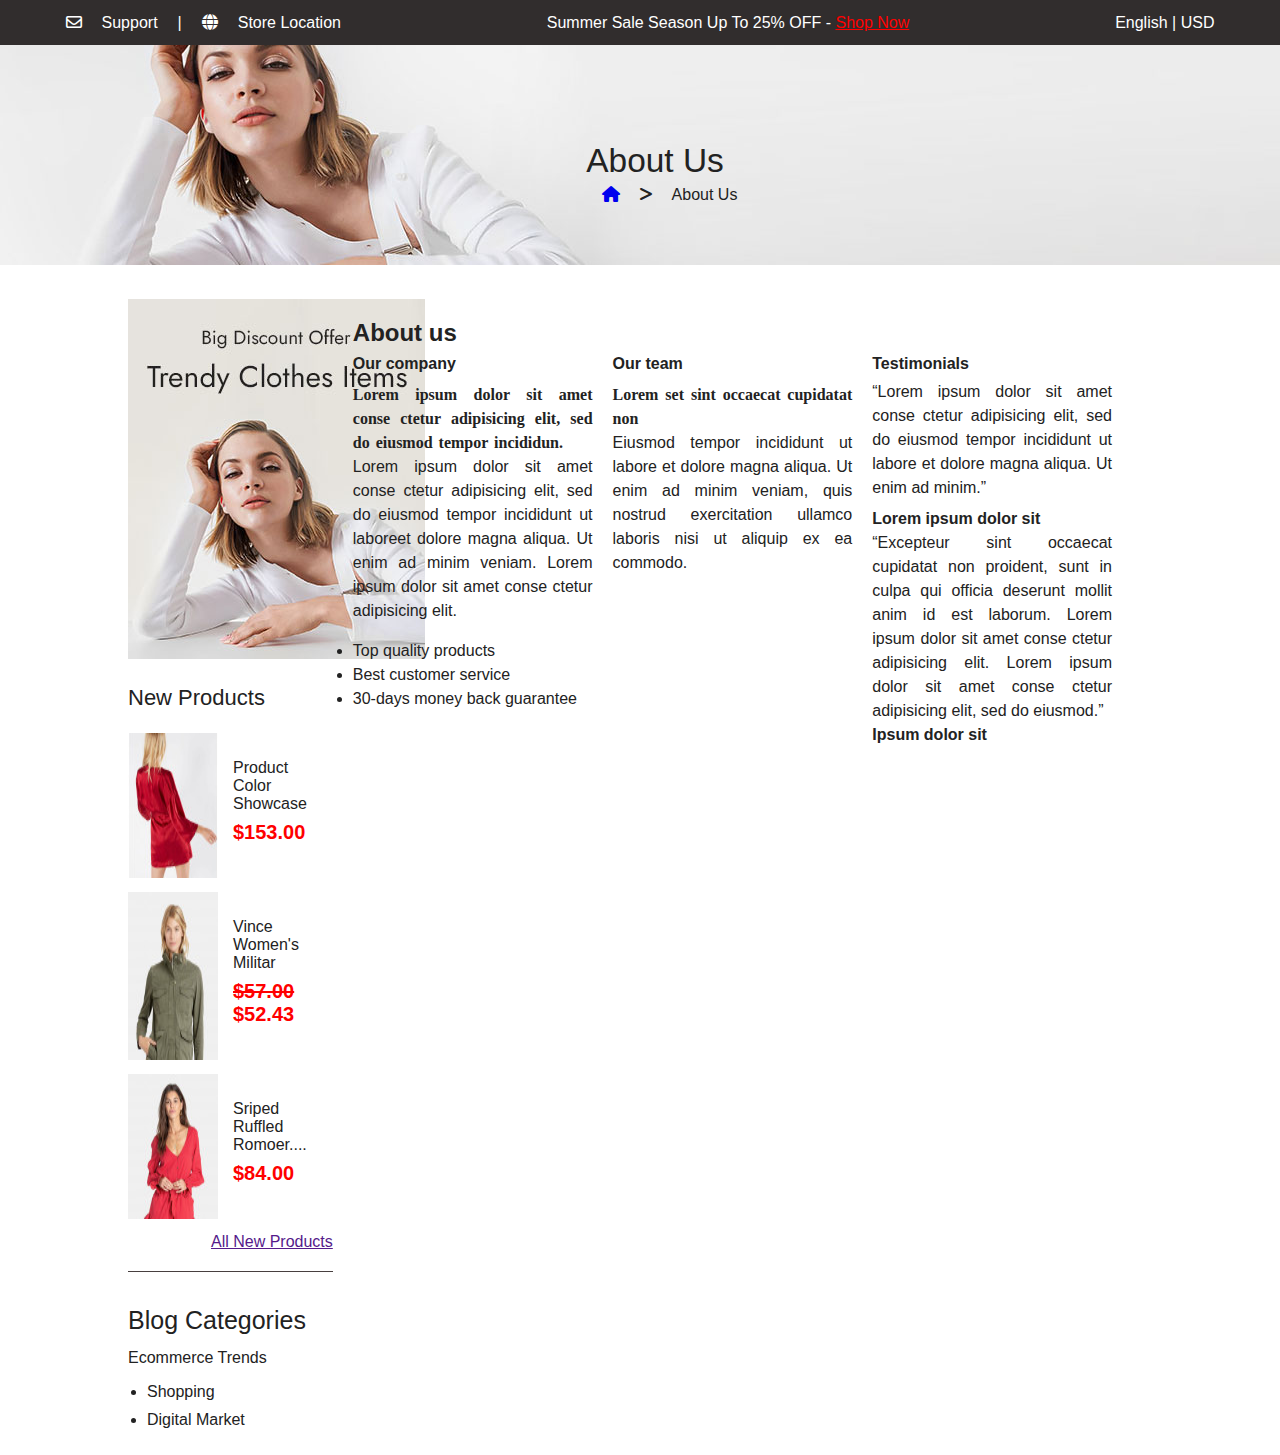
<file: about-us.html>
<!DOCTYPE html>
<html lang="en">

<head>
    <meta charset="UTF-8">
    <meta name="viewport" content="width=device-width, initial-scale=1.0">
    <title>About Us</title>
    <link rel="stylesheet" href="https://cdnjs.cloudflare.com/ajax/libs/font-awesome/6.6.0/css/all.min.css">
    <link rel="stylesheet" href="css/about-us.css">

</head>

<body>
    <div class="d-flex top-header">
        <div class="d-flex support ">
            <i class="fa-regular fa-envelope"></i><span>Support</span>
            <span>|</span>
            <i class="fa-solid fa-globe"></i><span>Store Location</span>
        </div>
        <div class="summer">
            <span>Summer Sale Season Up To 25% OFF -</span>
            <a class="color-red" href="#"> Shop Now</a>
        </div>
        <div class="dollar">
            <span>English</span>
            <span>|</span>
            <span>USD</span>
        </div>
    </div>
    <div class="main-bannerb">
        <div>
            <img src="image/about-us/breadcrumb_img.jpg">
        </div>

        <div class="about">
            About Us
        </div>
        <div class="d-flex home support">
            <a href="index.html"><i class="fa-solid fa-house"></i></a>

            <i class="fa-solid fa-greater-than"></i>
            <span>About Us</span>
        </div>
    </div>
    <div class="main-section">
        <div class="left-side">
            <div class="left-sec">
                <img src="image/about-us/left-banner-1.jpg">
            </div>
            <p class="new">New Products</p>
            <div class="left-img d-flex">
                <img src="image/about-us/product-color-showcase.jpg">
                <div class="product-details">
                    <div class="product">Product Color Showcase</div>
                    <div class="price color-red">$153.00</div>
                </div>
            </div>
            <div class="left-img d-flex">
                <img src="image/about-us/customizable-mug.jpg">
                <div class="product-details">
                    <div>Vince Women's Militar</div>
                    <div class="price color-red"><span class="strikethrough"> $57.00</span> $52.43</div>
                    <div></div>
                </div>
            </div>
            <div class="d-flex left-img ">
                <img src="image/about-us/hummingbird.jpg">
                <div class="product-details">
                    <div>Sriped Ruffled Romoer....</div>
                    <div class="price color-red">$84.00</div>
                </div>
            </div>
            <div class="anchor">
                <a href="">All New Products</a>
            </div>
            <div>
                <p class="blog">Blog Categories</p>
            </div>
            <div class="Ecommerce ">
                <div>Ecommerce Trends</div>
            </div>
            <ul class="digital">
                <li>Shopping</li>
                <li>Digital Market</li>
            </ul>
            <div class="description">

            </div>
        </div>

        <div class="right-side">
            <div class="about-us">
                <h2>About us</h2>
            </div>
            <div class="d-flex">
                <div class="portfolio">
                    <h4>Our company</h4>
                    <p>
                    <div class="lorem"> Lorem ipsum dolor sit amet conse ctetur adipisicing elit, sed do eiusmod tempor
                        incididun.
                    </div>
                    Lorem ipsum dolor sit amet conse ctetur adipisicing elit, sed do eiusmod tempor incididunt ut
                    laboreet dolore magna aliqua. Ut enim ad minim veniam. Lorem ipsum dolor sit amet conse ctetur
                    adipisicing elit.
                    <ul>
                        <li>Top quality products</li>
                        <li>Best customer service</li>
                        <li>30-days money back guarantee</li>
                    </ul>
                    </p>
                </div>
                <div class="portfolio">
                    <h4>Our team</h4>
                    <p>
                    <div class="lorem">Lorem set sint occaecat cupidatat non</div>
                    Eiusmod tempor incididunt ut labore et dolore magna aliqua. Ut enim ad minim veniam, quis nostrud
                    exercitation ullamco laboris nisi ut aliquip ex ea commodo.
                    </p>
                </div>
                <div class="portfolio">
                    <h4>Testimonials</h4>
                    <p>
                        “Lorem ipsum dolor sit amet conse ctetur adipisicing elit, sed do eiusmod tempor incididunt ut
                        labore et dolore magna aliqua. Ut enim ad minim.”
                    <h4>Lorem ipsum dolor sit</h4>
                    “Excepteur sint occaecat cupidatat non proident, sunt in culpa qui officia deserunt mollit anim id
                    est laborum. Lorem ipsum dolor sit amet conse ctetur adipisicing elit. Lorem ipsum dolor sit amet
                    conse ctetur adipisicing elit, sed do eiusmod.”
                    <h4>Ipsum dolor sit</h4>
                    </p>
                </div>
            </div>
        </div>
    </div>
</body>

</html>
</file>
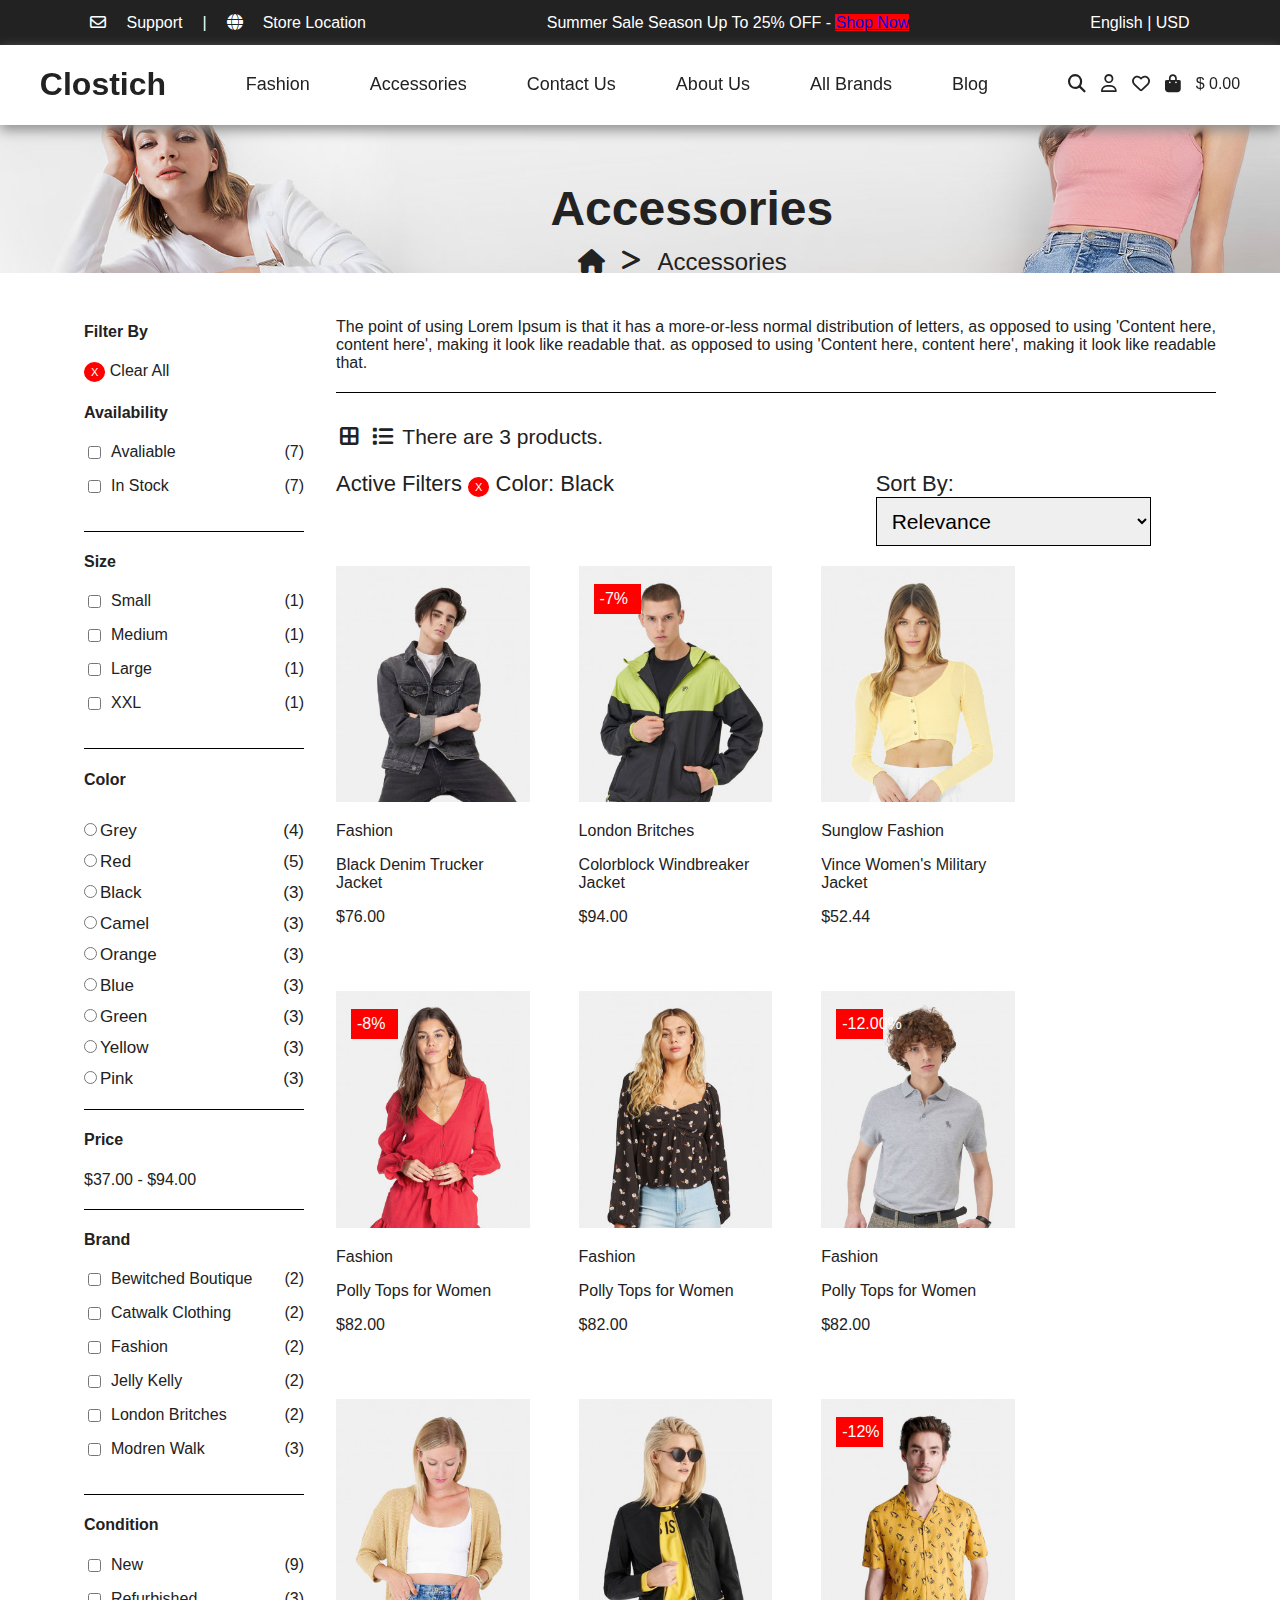
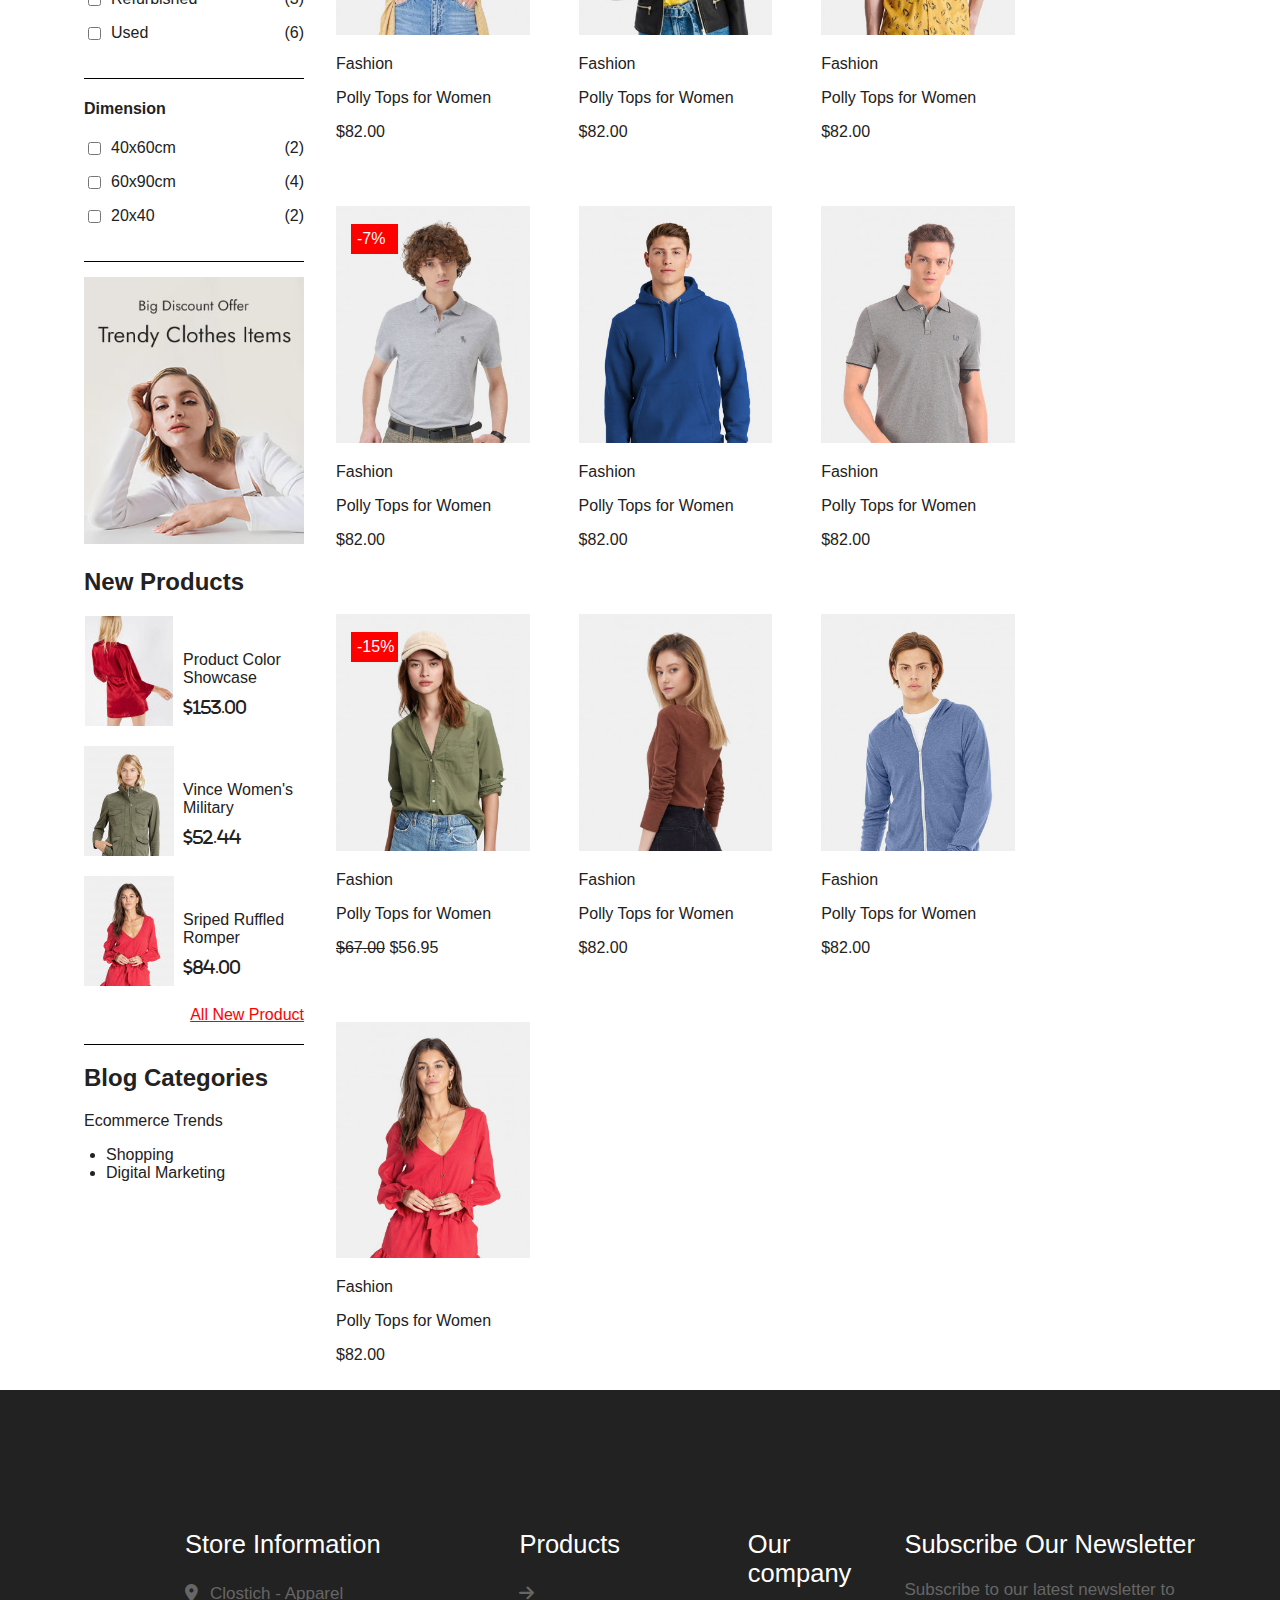
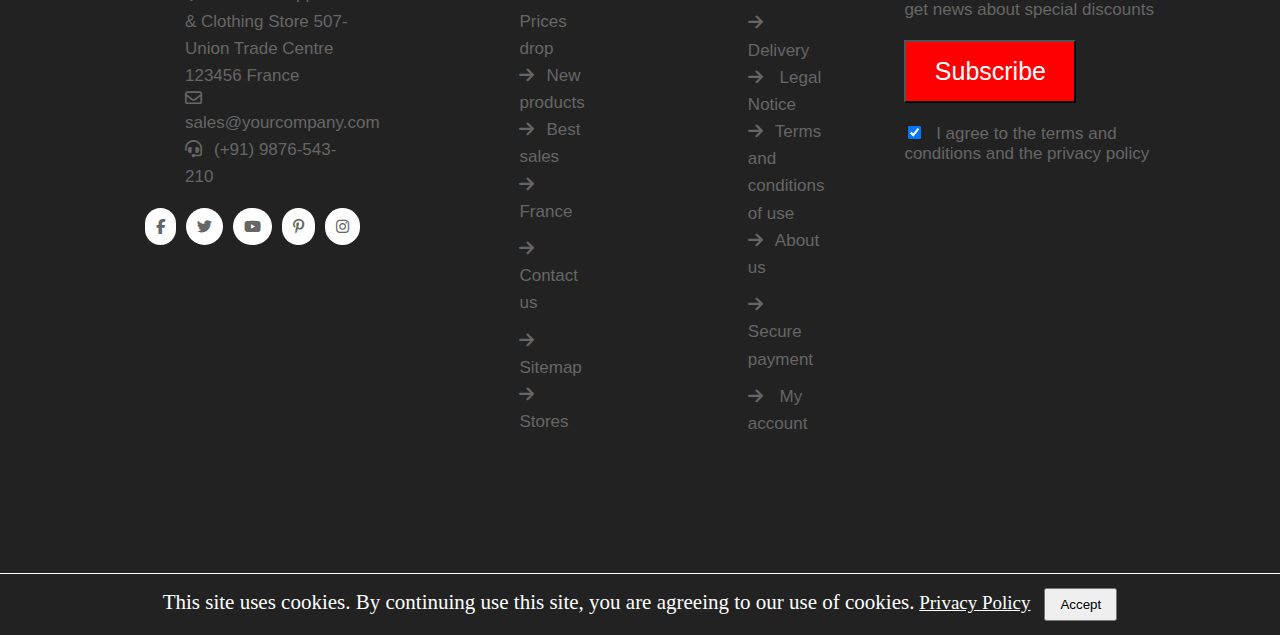
<file: accessories.html>
<!DOCTYPE html>
<html lang="en">

<head>
    <meta charset="UTF-8">
    <meta name="viewport" content="width=device-width, initial-scale=1.0">
    <title>Accessories</title>
    <link rel="stylesheet" href="https://cdnjs.cloudflare.com/ajax/libs/font-awesome/6.6.0/css/all.min.css">
    <link rel="stylesheet" href="css/accessories.css">
</head>

<body>
    <div for="topheader" class="d-flex align-items-enter
     justify-content-space-around 
    ternory-background 
    top-header secondary-color p-0 m-0">
        <div class="d-flex supporta ">
            <i class="fa-regular fa-envelope"></i><span>Support</span>
            <span>|</span>
            <i class="fa-solid fa-globe"></i><span>Store Location</span>
        </div>
        <div class="summer">
            <span>Summer Sale Season Up To 25% OFF -</span>
            <a class="danger" href="#"> Shop Now</a>
        </div>
        <div class="dollar">
            <span>English</span>
            <span>|</span>
            <span>USD</span>
        </div>
    </div>
    <div class="menu-section">
        <div>
            <h1 class="Title"><a class="text-dec-none primery-color " href="index.html">Clostich</a> </h1>
            <!-- <h1 class="Title">Clostich</h1> -->
        </div>
        <div class="menu">
            <ul>
                <li><a href="#">Fashion</a></li>
                <li><a href="#">Accessories</a></li>
                <li><a href="#">Contact Us</a></li>
                <li><a href="about-us.html">About Us</a></li>
                <li><a href="#">All Brands</a></li>
                <li><a href="#">Blog</a></li>
            </ul>
        </div>
        <div class="signs">
            <ul>
                <li><i class="fa-solid fa-magnifying-glass"></i></li>
                <li><i class="fa-regular fa-user"></i></li>
                <li><i class="fa-regular fa-heart"></i></li>
                <li><i class="fa-sharp fa-solid fa-bag-shopping"></i></li>
                <li>$ 0.00</li>
            </ul>
        </div>
    </div>
    <div class="first-bannerb">
        <img src="image/about-us/breadcrumb_img.jpg">
        <div class="accessories-title supporta">
            <h1>Accessories</h1>
            <div class="acessories-sub-title ">
                <a class="primery-color" href="index.html"><i class="fa-solid fa-house"></i></a>
                <i class="fa-solid fa-greater-than"></i>
                <span>Accessories</span>
            </div>
        </div>
    </div>
    <div class="accessories-container">
        <div class="left-column">
            <h4> Filter By</h4>
            <div class="filter-buttons">
                <button class="round-button">X</button>
                Clear All
            </div>
            <div class="sub-titles">
                <h4>Availability</h4>
                <label class="d-flex  custom-checkbox ">
                    <input type="checkbox" name="option1">
                    <div class="d-flex checkmark">
                        <span>Avaliable</span> <span>(7)</span>
                    </div>
                </label>
                <label class="d-flex  custom-checkbox ">
                    <input type="checkbox" name="option1">
                    <div class="d-flex checkmark">
                        <span>In Stock</span><span>(7)</span>
                    </div>
                </label>
            </div>
            <h4> Size</h4>
            <div class="sub-titles">
                <label class=" d-flex custom-checkbox ">
                    <input type="checkbox" name="option1">
                    <div class="d-flex checkmark">
                        <span>Small</span><span>(1)</span>
                    </div>
                </label>
                <label class=" d-flex custom-checkbox ">
                    <input type="checkbox" name="option1">
                    <div class="d-flex checkmark">
                        <span> Medium</span><span>(1)</span>
                    </div>
                </label>
                <label class="d-flex custom-checkbox">
                    <input type="checkbox" name="option1">
                    <div class="d-flex checkmark">
                        <span>Large</span><span>(1)</span>
                    </div>
                </label>
                <label class="d-flex custom-checkbox">
                    <input type="checkbox" name="option1">
                    <div class="d-flex checkmark">
                        <span>XXL</span><span>(1)</span>
                    </div>
                </label>
            </div>
            <h4> Color</h4>

            <div class="sub-titles ">
                <div class="d-flex filter">
                    <input type="radio" name="option1">
                    <div class="d-flex checkmark">
                        <span>Grey</span><span>(4)</span>
                    </div>
                </div>
                <div class="d-flex filter">
                    <input type="radio" name="option1">
                    <div class="d-flex checkmark">
                        <span>Red</span><span>(5)</span>
                    </div>
                </div>
                <div class="d-flex filter">
                    <input type="radio" name="option1">
                    <div class="d-flex checkmark">
                        <span>Black</span><span>(3)</span>
                    </div>
                </div>
                <div class="d-flex filter">
                    <input type="radio" name="option1">
                    <div class="d-flex checkmark">
                        <span>Camel</span><span>(3)</span>
                    </div>
                </div>
                <div class="d-flex filter">
                    <input type="radio" name="option1">
                    <div class="d-flex checkmark">
                        <span>Orange</span><span>(3)</span>
                    </div>
                </div>
                <div class="d-flex filter">
                    <input type="radio" name="option1">
                    <div class="d-flex checkmark">
                        <span>Blue</span><span>(3)</span>
                    </div>
                </div>
                <div class="d-flex filter">
                    <input type="radio" name="option1">
                    <div class="d-flex checkmark">
                        <span>Green</span><span>(3)</span>
                    </div>
                </div>
                <div class="d-flex filter">
                    <input type="radio" name="option1">
                    <div class="d-flex checkmark">
                        <span>Yellow</span><span>(3)</span>
                    </div>
                </div>
                <div class="d-flex filter">
                    <input type="radio" name="option1">
                    <div class="d-flex checkmark ">
                        <span>Pink</span><span>(3)</span>
                    </div>
                </div>
            </div>
            <h4>Price</h4>
            <div class="price-range sub-titles">
                <span>$37.00 - $94.00</span>
            </div>
            <h4>Brand</h4>
            <div class="sub-titles ">
                <label class="d-flex custom-checkbox">
                    <input type="checkbox" name="option1">
                    <div class="d-flex checkmark">
                        <span>Bewitched Boutique</span><span>(2)</span>
                    </div>
                </label>
                <label class="d-flex custom-checkbox">
                    <input type="checkbox" name="option1">
                    <div class="d-flex checkmark">
                        <span>Catwalk Clothing</span><span>(2)</span>
                    </div>
                </label>
                <label class="d-flex custom-checkbox">
                    <input type="checkbox" name="option1">
                    <div class="d-flex checkmark">
                        <span>Fashion</span><span>(2)</span>
                    </div>
                </label>
                <label class="d-flex custom-checkbox">
                    <input type="checkbox" name="option1">
                    <div class="d-flex checkmark">
                        <span>Jelly Kelly</span><span>(2)</span>
                    </div>
                </label>
                <label class="d-flex custom-checkbox">
                    <input type="checkbox" name="option1">
                    <div class="d-flex checkmark">
                        <span>London Britches</span><span>(2)</span>
                    </div>
                </label>
                <label class="d-flex custom-checkbox">
                    <input type="checkbox" name="option1">
                    <div class=" d-flex checkmark">
                        <span>Modren Walk</span><span>(3)</span>
                    </div>
                </label>
            </div>
            <h4>Condition</h4>
            <div class="sub-titles ">
                <label class=" d-flex custom-checkbox">
                    <input type="checkbox" name="option1">
                    <div class="d-flex checkmark">
                        <span>New</span><span>(9)</span>
                    </div>
                </label>
                <label class="d-flex custom-checkbox">
                    <input type="checkbox" name="option1">
                    <div class="d-flex checkmark">
                        <span>Refurbished</span><span>(3)</span>
                    </div>
                </label>
                <label class="d-flex custom-checkbox">
                    <input type="checkbox" name="option1">
                    <div class="d-flex checkmark">
                        <span>Used</span><span>(6)</span>
                    </div>
                </label>
            </div>
            <h4>Dimension</h4>
            <div class="sub-titles ">
                <label class=" d-flex custom-checkbox">
                    <input type="checkbox" name="option1">
                    <div class="d-flex checkmark">
                        <span>40x60cm</span><span>(2)</span>
                    </div>
                </label>
                <label class="d-flex custom-checkbox">
                    <input type="checkbox" name="option1">
                    <div class="d-flex checkmark">
                        <span>60x90cm</span><span>(4)</span>
                    </div>
                </label>
                <label class="d-flex custom-checkbox">
                    <input type="checkbox" name="option1">
                    <div class="d-flex checkmark">
                        <span>20x40</span><span>(2)</span>
                    </div>
                </label>
            </div>
            <div class="pic">
                <img src="image/about-us/left-banner-1.jpg">
                <h2>New Products</h2>
            </div>
            <div class="sub-titles">
                <div class="d-flex sub-banners ">
                    <img src="image/about-us/product-color-showcase.jpg">
                    <div class="product-detail">
                        <div class="Showcase">Product Color Showcase</div>
                        <div class="price color-red">$153.00</div>
                    </div>
                </div>
                <div class="d-flex sub-banners ">
                    <img src="image/about-us/customizable-mug.jpg">
                    <div class="product-detail">
                        <div class="Showcase">Vince Women's Military</div>
                        <div class="price color-red">$52.44</div>
                    </div>
                </div>
                <div class="d-flex sub-banners ">
                    <img src="image/about-us/hummingbird.jpg">
                    <div class="product-detail">
                        <div class="Showcase">Sriped Ruffled Romper</div>
                        <div class="price color-red">$84.00</div>
                    </div>
                </div>
                <div class="anchor">
                    <a href="#">All New Product</a>
                </div>
            </div>
            <h2>Blog Categories</h2>
            <div class="blog-categories">
                Ecommerce Trends
            </div>
            <ul class="digital">
                <li>Shopping</li>
                <li>Digital Marketing</li>
            </ul>
        </div>
        <div class="right-column">
            <p class="descriptiond">The point of using Lorem Ipsum is that it has a more-or-less normal distribution of
                letters, as opposed to using 'Content here, content here', making it look like readable that. as opposed
                to using 'Content here, content here', making it look like readable that.</p>
            <div class="sort-by">
                <i class="fa-solid fa-border-all"></i>
                <i class="fa-solid fa-list"></i>
                <span>There are 3 products.</span>
            </div>
            <div class="d-flex activ">
                <div class="filter-buttons">
                    Active Filters
                    <button class="round-button">X</button>
                    <span>Color:</span>
                    <span> Black</span>
                </div>
                <div class="form">
                    <label>Sort By:</label>
                    <select>
                        <option>Relevance</option>
                        <option>Sales, highest to lowest</option>
                        <option>Name, A to Z</option>
                        <option>Name, Z to A</option>
                        <option>Price, low to high</option>
                        <option>Price, high to low</option>
                    </select>
                </div>
            </div>
            <div class="d-flex product-Container ">
                <div class="product-banner">
                    <img class="active" src="image/the-best-is-yet-to-come-framed-poster.jpg">
                    <img class="not-active" src="image/truckerjacket.jpg">
                    <p class="product-info"></p>
                    <p class="style">Fashion</p>
                    <p>Black Denim Trucker Jacket</p>
                    <p class="color-red">$76.00</p>
                    <div class="whishlist-buttonb">
                        <ul>
                            <li><i class="fa-regular fa-heart"></i></li>
                            <li><i class="fa-solid fa-repeat"></i></li>
                            <li><i class="fa-solid fa-maximize"></i></li>
                            <li><i class="fa-solid fa-bag-shopping"></i></li>
                        </ul>
                    </div>
                    <div class="type-accessories">
                        <div class="change">New</div>
                    </div>
                </div>
                <div class="product-banner">
                    <img class="active" src="image/truckerjacket.jpg">
                    <img class="not-active" src="image/today-is-a-good-day-framed-poster.jpg">
                    <p class="product-info">
                    <p class="style">London Britches</p>
                    <p>Colorblock Windbreaker Jacket </p>
                    <p class="color-red">$94.00</p>
                    <div class="whishlist-buttonb">
                        <ul>
                            <li><i class="fa-regular fa-heart"></i></li>
                            <li><i class="fa-solid fa-repeat"></i></li>
                            <li><i class="fa-solid fa-maximize"></i></li>
                            <li><i class="fa-solid fa-bag-shopping"></i></li>
                        </ul>
                    </div>
                    <div class="type-accessories">
                        <div class="offer">-7%</div>
                        <div class="change">New</div>
                    </div>
                </div>
                <div class="product-banner ">
                    <img class="active" src="image/about-us/brown-bear-vector-graphics.jpg">
                    <img class="not-active" src="image/about-us/brown-bear-vector-graphics (1).jpg">
                    <p class="product-info">
                    <p class="style">Sunglow Fashion</p>
                    <p>Vince Women's Military Jacket </p>
                    <p class="color-red"> $52.44</p>
                    <div class="whishlist-buttonb">
                        <ul>
                            <li><i class="fa-regular fa-heart"></i></li>
                            <li><i class="fa-solid fa-repeat"></i></li>
                            <li><i class="fa-solid fa-maximize"></i></li>
                            <li><i class="fa-solid fa-bag-shopping"></i></li>
                        </ul>
                    </div>
                    <div class="type-accessories">
                        <div class="change">New</div>
                    </div>
                </div>
                <div class="product-banner">
                    <img class="active" src="image/about-us/hummingbird-notebook.jpg">
                    <img class="not-active" src="image/about-us/hummingbird-notebook (1).jpg">
                    <p class="product-info">
                    <p class="style">Fashion</p>
                    <p>Polly Tops for Women </p>
                    <p class="color-red"> $82.00</p>
                    <div class="whishlist-buttonb">
                        <ul>
                            <li><i class="fa-regular fa-heart"></i></li>
                            <li><i class="fa-solid fa-repeat"></i></li>
                            <li><i class="fa-solid fa-maximize"></i></li>
                            <li><i class="fa-solid fa-bag-shopping"></i></li>
                        </ul>
                    </div>
                    <div class="type-accessories">
                        <div class="offer">-8%</div>
                        <div class="change">New</div>
                    </div>
                </div>
                <div class="product-banner">
                    <img class="active" src="image/hummingbird-vector-graphics.jpg">
                    <img class="not-active" src="image/long-sleve.jpg">
                    <p class="product-info">
                    <p class="style">Fashion</p>
                    <p>Polly Tops for Women </p>
                    <p class="color-red"> $82.00</p>
                    <div class="whishlist-buttonb">
                        <ul>
                            <li><i class="fa-regular fa-heart"></i></li>
                            <li><i class="fa-solid fa-repeat"></i></li>
                            <li><i class="fa-solid fa-maximize"></i></li>
                            <li><i class="fa-solid fa-bag-shopping"></i></li>
                        </ul>
                    </div>
                    <div class="type-accessories">
                        <div class="change">New</div>
                    </div>
                </div>
                <div class="product-banner">
                    <img class="active" src="image/mug-the-best-is-yet-to-come.jpg">
                    <img class="not-active" src="image/polo-shirt.jpg">
                    <p class="product-info">
                    <p class="style">Fashion</p>
                    <p>Polly Tops for Women </p>
                    <p class="color-red"> $82.00</p>
                    <div class="whishlist-buttonb">
                        <ul>
                            <li><i class="fa-regular fa-heart"></i></li>
                            <li><i class="fa-solid fa-repeat"></i></li>
                            <li><i class="fa-solid fa-maximize"></i></li>
                            <li><i class="fa-solid fa-bag-shopping"></i></li>
                        </ul>
                    </div>
                    <div class="type-accessories">
                        <div class="offer">-12.00%</div>
                        <div class="change">New</div>
                    </div>
                </div>
                <div class="product-banner">
                    <img class="active" src="image/lisa charm.jpg">
                    <img class="not-active" src="image/brown-bear-cushion.jpg">
                    <p class="product-info">
                    <p class="style">Fashion</p>
                    <p>Polly Tops for Women </p>
                    <p class="color-red"> $82.00</p>
                    <div class="whishlist-buttonb">
                        <ul>
                            <li><i class="fa-regular fa-heart"></i></li>
                            <li><i class="fa-solid fa-repeat"></i></li>
                            <li><i class="fa-solid fa-maximize"></i></li>
                            <li><i class="fa-solid fa-bag-shopping"></i></li>
                        </ul>
                    </div>
                    <div class="type-accessories">
                        <div class="change">New</div>
                    </div>
                </div>
                <div class="product-banner">
                    <img class="active" src="image/classic jacket.jpg">
                    <img class="not-active" src="image/jacket.jpg">
                    <p class="product-info">
                    <p class="style">Fashion</p>
                    <p>Polly Tops for Women </p>
                    <p class="color-red"> $82.00</p>
                    <div class="whishlist-buttonb">
                        <ul>
                            <li><i class="fa-regular fa-heart"></i></li>
                            <li><i class="fa-solid fa-repeat"></i></li>
                            <li><i class="fa-solid fa-maximize"></i></li>
                            <li><i class="fa-solid fa-bag-shopping"></i></li>
                        </ul>
                    </div>
                    <div class="type-accessories">
                        <div class="change">New</div>
                    </div>
                </div>
                <div class="product-banner">
                    <img class="active" src="image/brown-bear-printed-sweater.jpg">
                    <img class="not-active" src="image/regular-shirt.jpg">
                    <p class="product-info">
                    <p class="style">Fashion</p>
                    <p>Polly Tops for Women </p>
                    <p class="color-red"> $82.00</p>
                    <div class="whishlist-buttonb">
                        <ul>
                            <li><i class="fa-regular fa-heart"></i></li>
                            <li><i class="fa-solid fa-repeat"></i></li>
                            <li><i class="fa-solid fa-maximize"></i></li>
                            <li><i class="fa-solid fa-bag-shopping"></i></li>
                        </ul>
                    </div>
                    <div class="type-accessories">
                        <div class="offer">-12%</div>
                        <div class="change">New</div>
                    </div>
                </div>
                <div class="product-banner">
                    <img class="active" src="image/t-shirt gray.jpg">
                    <img class="not-active" src="image/polo-shirt.jpg">
                    <p class="product-info">
                    <p class="style">Fashion</p>
                    <p>Polly Tops for Women </p>
                    <p class="color-red"> $82.00</p>
                    <div class="whishlist-buttonb">
                        <ul>
                            <li><i class="fa-regular fa-heart"></i></li>
                            <li><i class="fa-solid fa-repeat"></i></li>
                            <li><i class="fa-solid fa-maximize"></i></li>
                            <li><i class="fa-solid fa-bag-shopping"></i></li>
                        </ul>
                    </div>
                    <div class="type-accessories">
                        <div class="offer">-7%</div>
                        <buton class="Sold">SOLD OUT</buton>
                    </div>
                </div>
                <div class="product-banner">
                    <img class="active" src="image/regular-shirt.jpg">
                    <img class="not-active" src="image/hooded sweatshirt.jpg">
                    <p class="product-info">
                    <p class="style">Fashion</p>
                    <p>Polly Tops for Women </p>
                    <p class="color-red"> $82.00</p>
                    <div class="whishlist-buttonb">
                        <ul>
                            <li><i class="fa-regular fa-heart"></i></li>
                            <li><i class="fa-solid fa-repeat"></i></li>
                            <li><i class="fa-solid fa-maximize"></i></li>
                            <li><i class="fa-solid fa-bag-shopping"></i></li>
                        </ul>
                    </div>
                    <div class="type-accessories">
                        <div class="change">New</div>
                    </div>
                </div>
                <div class="product-banner">
                    <img class="active" src="image/polo-shirt.jpg">
                    <img class="not-active" src="image/mug-the-best-is-yet-to-come.jpg">
                    <p class="product-info">
                    <p class="style">Fashion</p>
                    <p>Polly Tops for Women </p>
                    <p class="color-red"> $82.00</p>
                    <div class="whishlist-buttonb">
                        <ul>
                            <li><i class="fa-regular fa-heart"></i></li>
                            <li><i class="fa-solid fa-repeat"></i></li>
                            <li><i class="fa-solid fa-maximize"></i></li>
                            <li><i class="fa-solid fa-bag-shopping"></i></li>
                        </ul>
                    </div>
                    <div class="type-accessories">
                        <div class="change">New</div>
                    </div>
                </div>
                <div class="product-banner">
                    <img class="active" src="image/militry-jacket.jpg">
                    <img class="not-active" src="image/the-adventure-begins-framed-poster.jpg">
                    <p class="product-info">
                    <p class="style">Fashion</p>
                    <p>Polly Tops for Women </p>
                    <p class="color-red"><s>$67.00</s> $56.95</p>
                    <div class="whishlist-buttonb">
                        <ul>
                            <li><i class="fa-regular fa-heart"></i></li>
                            <li><i class="fa-solid fa-repeat"></i></li>
                            <li><i class="fa-solid fa-maximize"></i></li>
                            <li><i class="fa-solid fa-bag-shopping"></i></li>
                        </ul>
                    </div>
                    <div class="type-accessories">
                        <div class="offer">-15%</div>
                        <div class="change">New</div>
                    </div>
                </div>
                <div class="product-banner">
                    <img class="active" src="image/about-us/hummingbird-notebook (1).jpg">
                    <img class="not-active" src="image/about-us/hummingbird-notebook.jpg">
                    <p class="product-info">
                    <p class="style">Fashion</p>
                    <p>Polly Tops for Women </p>
                    <p class="color-red"> $82.00</p>
                    <div class="whishlist-buttonb">
                        <ul>
                            <li><i class="fa-regular fa-heart"></i></li>
                            <li><i class="fa-solid fa-repeat"></i></li>
                            <li><i class="fa-solid fa-maximize"></i></li>
                            <li><i class="fa-solid fa-bag-shopping"></i></li>
                        </ul>
                    </div>
                    <div class="type-accessories">
                        <div class="change">New</div>
                    </div>
                </div>
                <div class="product-banner">
                    <img class="active" src="image/hooded sweatshirt.jpg">
                    <img class="not-active" src="image/regular-shirt.jpg">
                    <p class="product-info">
                    <p class="style">Fashion</p>
                    <p>Polly Tops for Women </p>
                    <p class="color-red"> $82.00</p>
                    <div class="whishlist-buttonb">
                        <ul>
                            <li><i class="fa-regular fa-heart"></i></li>
                            <li><i class="fa-solid fa-repeat"></i></li>
                            <li><i class="fa-solid fa-maximize"></i></li>
                            <li><i class="fa-solid fa-bag-shopping"></i></li>
                        </ul>
                    </div>
                    <div class="type-accessories">
                        <div class="change">New</div>
                    </div>
                </div>
                <div class="product-banner">
                    <img class="active" src="image/about-us/hummingbird-notebook.jpg">
                    <img class="not-active" src="image/about-us/hummingbird-notebook (1).jpg">
                    <p class="product-info">
                    <p class="style">Fashion</p>
                    <p>Polly Tops for Women </p>
                    <p class="color-red"> $82.00</p>
                    <div class="whishlist-buttonb">
                        <ul>
                            <li><i class="fa-regular fa-heart"></i></li>
                            <li><i class="fa-solid fa-repeat"></i></li>
                            <li><i class="fa-solid fa-maximize"></i></li>
                            <li><i class="fa-solid fa-bag-shopping"></i></li>
                        </ul>
                    </div>
                    <div class="type-accessories">
                        <div class="change">New</div>
                    </div>
                </div>
            </div>
        </div>
    </div>
    <div class="information">
        <footer class="detail">
            <div class="options">
                <h2 class="info">Store Information</h2>
                <ul class="Apparel">
                    <span>
                        <li><i class="fa-solid fa-location-dot"></i>Clostich - Apparel & Clothing Store
                            507-Union Trade Centre
                            123456
                            France</li>
                    </span>
                    <span><i class="fa-regular fa-envelope"></i>
                        <li>sales@yourcompany.com</li>
                    </span>
                    <li><i class="fa-solid fa-headset"></i>(+91) 9876-543-210</li>
                </ul>
                <div class="signs social">
                    <ul>
                        <li><i class="fa-brands fa-facebook-f"></i></li>
                        <li><i class="fa-brands fa-twitter"></i></li>
                        <li><i class="fa-brands fa-youtube"></i></li>
                        <li><i class="fa-brands fa-pinterest-p"></i></li>
                        <li><i class="fa-brands fa-instagram"></i></li>
                    </ul>
                </div>
            </div>
            <div class="options">
                <h2 class="info">Products</h2>
                <ul class="Apparel">
                    <li><i class="fa-solid fa-arrow-right"></i>Prices drop</li>
                    <li><i class="fa-solid fa-arrow-right"></i>New products</li>
                    <li><i class="fa-solid fa-arrow-right"></i>Best sales</li>
                    <li><i class="fa-solid fa-arrow-right"></i>France</li>
                    <li class="email"><i class="fa-solid fa-arrow-right"></i>Contact us</li>
                    <li class="email"><i class="fa-solid fa-arrow-right"></i> Sitemap
                    <li>
                    <li><i class="fa-solid fa-arrow-right"></i> Stores</li>
                </ul>
            </div>
            <div class="options">
                <h2 class="info">Our company</h2>
                <ul class="Apparel">
                    <li><i class="fa-solid fa-arrow-right"></i>Delivery</li>
                    <li><i class="fa-solid fa-arrow-right"></i> Legal Notice</li>
                    <li><i class="fa-solid fa-arrow-right"></i>Terms and conditions of use</li>
                    <li><i class="fa-solid fa-arrow-right"></i>About us</li>
                    <li class="email"><i class="fa-solid fa-arrow-right"></i>Secure payment</li>
                    <li class="email"><i class="fa-solid fa-arrow-right"></i> My account</li>
                </ul>
            </div>
            <div>
                <h2 class="info">Subscribe Our Newsletter</h2>
                <ul class="Apparel">
                    <li>Subscribe to our latest newsletter to get news about special discounts</li>
                    <li><button class="sub">Subscribe</button></li>
                    <li>
                        <input type="checkbox" checked="checked">
                        I agree to the terms and conditions and the privacy policy
                    </li>
                </ul>
            </div>
        </footer>
        <div class="privacy">
            <span class="cookies"> This site uses cookies. By continuing use this site, you are agreeing to our use
                of
                cookies.</span>
            <a href="#">Privacy Policy</a>
            <button class="accept">Accept</button>
        </div>
    </div>
</body>

</html>
</file>
<file: css/about-us.css>
@import url("root.css");

.top-header{
    background: #312d2d;
    width: 100%;
    justify-content: space-around;
    Color: var(--secondary-color);
    font-size: 16px;
    height: 45px;
    align-items: center;
}

.d-flex{
    display: flex;
}

.color-red{
    color: var(--danger);
}

.summer a:hover{
 text-decoration: none;
}

.support {
    gap:20px;
}
.summer{
    width:40%;
    text-align: center;
}
.main-bannerb{
 position: relative;
 margin:0;
 width:100%;
   
}
.about{
    position:absolute;
   top:97px;
   left:15px;
    width: 100%;
    text-align: center;
    font-size: 209%;
}

.home{
    position:absolute;
    top: 63%;
    left: 47%;
    
}


.main-section{
    width:80%;
    margin: auto;
    display: flex;
}
.left-sec{
    width: 100%;
    margin-top: 30px;
}

.new{
    font-size: 22px;
}
.left-img{
    margin-bottom: 14px;
}

.product-details{
    margin: 26px 15px;
}

.price{
    font-weight:600;
    font-size: 20px;
    margin: 8px 0;
}

.anchor{
    text-align: right;
    padding-bottom: 20px;
    color: var( --danger);
    border-bottom: .5px solid rgb(71, 63, 63);

}
.anchor a:hover{
    text-decoration: none;
    color:var( --danger);
    transition: 1s;
}
.blog{
    margin: 34px 0 14px;
    font-size: 25px;
}
.shopping{
    font-size: 16px;
    text-align: center;
    width:20%;
}

.left-side{
    width: 20%;
  
}
.digital{
    padding-left: 19px;
}

.digital li{
    padding-bottom: 10px;
}

.right-side{
    width: 80%;
   
    flex: 1 1 0;
    margin:20px;
}
.portfolio{
    padding-right: 20px;
    width: 33%;
    text-align: justify;
    line-height: 1.5;
}

.about-us h2{
    width:100%;
    margin:30px 0 5px 0;
}

.portfolio h4{
    margin: 0;
}

.portfolio p{
    margin: 4px 0 7px 0;
}

.lorem{
    font-family: cursive;
    word-spacing: 2px;
    font-weight: 600;
}
.strikethrough {
    text-decoration: line-through;
    color:var( --danger);
}
</file>
<file: css/accessories.css>
@import url("root.css");


.top-header {
  width: 100%;
  font-size: 16px;
  height: 45px;
}

.acessories-sub-title {
  margin-left: 28px;
  display: flex;
  gap: 17px;
}

.filter-buttons {
  width: 65%;
}

.supporta {
  gap: 20px;
}

.menu-section {
  display: flex;
  align-items: center;
  width: 100%;
  background: var(--primery-background);
  justify-content: space-around;
  box-shadow: 0px 5px 12px rgb(143, 141, 141);
  padding: 0;
  margin: 0;
  position: sticky;
  z-index: 2;
  top: 0;
}

.menu li {
  list-style: none;
}

.menu ul {
  display: flex;
  gap: 60px;
}

.menu a {
  text-decoration: none;
  color: var(--primery-color);
  font-size: 18px;
  font-weight: 500;
  font-family: jost, Arial, Helvetica, sans-serif;
}

.signs i {
  font-size: 18px;
}

.signs ul {
  display: flex;
  gap: 15px;
}

.signs li {
  list-style: none;
}

.first-bannerb {
  position: relative;
  margin-bottom: 25px;
  width: 100%;
}

.first-bannerb img {
  width: 100%;
}

.accessories-title {
  position: absolute;
  top: 16%;
  left: 43%;
  font-size: 24px;
}

.accessories-title h1 {
  margin-bottom: 12px;
}



.accessories-container {
  width: 90%;
  display: flex;
  margin: auto;
}

.left-column {
  width: 20%;
  padding: 0px 20px;
}

.round-button {
  border-radius: 50%;
  color: var(--secondary-color);
  text-align: center;
  border: none;
  background: var(--danger);
  display: inline-block;
  padding: 4px 7px;
  font-size: 11px;
}

.right-column {
  width: 80%;
  padding-left: 12px;
}

.sub-titles {
  margin-bottom: 15px;
  border-bottom: 1px solid black;
  padding-bottom: 20px;
  width: 100%;
}

.anchor {
  text-align: right;

}

.anchor a {
  text-align: right;
  color: var(--danger);
}

.digital {
  padding: 8px 22px;
  margin-top: 8px;
}

input[type="checkbox"] {
  margin-right: 10px;
}

.checkmark {
  justify-content: space-between;
  width: 100%;
}

.price {
  font-family: 'FontAwesome';
}

.custom-checkbox {
  padding-bottom: 15px;
}

.product-detail {
  margin: 35px 9px 0;
}

.Showcase {
  padding-bottom: 12px;
}

.sub-banners {
  padding-bottom: 20px;
}

.pic img {
  width: 100%;
}

.descriptiond {
  border-bottom: 1px solid black;
  padding-bottom: 20px;
}

.colors {
  border-radius: 50%;
  color: var(--secondary-color);
  text-align: center;
  border: none;
  background: grey;
  display: inline-block;
  padding: 9px 9px;
  font-size: 11px;
  margin: 0px 6px 5px 0px;
}

.filter {
  font-size: 17px;
  padding: 10px 0px 0 0;
  align-items: baseline;
}

input[type="radio"] {
  margin-left: 0;
}

.sort-by {
  font-size: 21px;
  padding: 13px 9px 0 0;
  font-family: arial;
}

.sort-by i {
  margin: 4px;
}

.activ {
  font-size: 25px;
  padding: 20px 0px 20px 0;
  width: 100%;
}

.activ label {
  text-align: end;
}

.product-Container {
  width: 100%;
  flex-wrap: wrap;
  gap: 49px;
  position: relative;
}

.not-active {
  display: none;
}

.product-banner:hover .active {
  display: none;
  transition: 2.5s;
}

.product-banner:hover .not-active {
  display: block;
  transition: 2.5s;
}

.product-banner {
  width: 22%;
  position: relative;

}

/* .information {
  width: 100%;
  background: var(--ternory-background);
  padding: 5em 0;
  margin: 10px 0px 0;

} */

.detail {
  width: 90%;
    margin: auto;
    color: #666;
    display: flex;
    font-size: 17px;
    padding: 7em 0;
}

input[type="radio"] {
  margin-left: 0;
}

.sort-by {
  font-size: 21px;
  padding: 13px 9px 0 0;
  font-family: arial;
}

.sort-by i {
  margin: 4px;
}

.activ {
  font-size: 22px;
  padding: 20px 0px 20px 0;
}

.product-Container {
  width: 100%;
  flex-wrap: wrap;
  gap: 49px;
  position: relative;
}

.not-active {
  display: none;
}

.product-banner:hover .active {
  display: none;
}

.product-banner:hover .not-active {
  display: block;
}

.product-banner {
  width: 22%;
}

.information {
  width: 100%;
  background: var(--secondary-background);
  margin: 10px 0px 0;
}



.Apparel {
  list-style: none;
  padding: 0 40px;
}

.email {
  margin-top: 10px;
  font-size: 20px;
  color: #666;
}

.info {
  color: var(--secondary-color);
  font-weight: 500;
  padding-left: 40px;
}

.options {
  width: 22%;
  padding-left: 81px;
}

.options li {
  font-size: 17px;
  line-height: 1.6;
}

.options i {
  padding-right: 12px;
  font-size: 17px;
}

.social i {
  font-size: 15px;
  background: var(--primery-background);
  padding: 11px;
  border-radius: 50px;
  transition: 0.5s;
}

.social ul {
  gap: 10px;
  padding: 0;
}

.social li:hover i {
  color: var(--secondary-color);
  background: var(--danger);
}

/* .sub {
  padding: 15px;
  margin: 20px 0;
  width: 158px;
  background: var(--danger);
} */

/* .whishlist-button {
    position: absolute;
    top: 0px;
    left: 166px;
    color: var(--danger);
    right: 166px;
    width: 42px;
    opacity: 0;
    font-size: 5px;
} */



.whishlist-buttonb i {
  font-size: 20px;
}

/* .type {
    color: var(--secondary-color);
    background: rgb(41, 136, 41);
    position: absolute;
    border: none;
    font-size: 16px;
    padding: 6px 6px;
    width: 66px;
    opacity: 0;
    left: 15px;
} */

.change {
  top: 55px;
}

.product-banner img {
  width: 100%;
}

.product-banner:hover .whishlist-buttonb {
  /* width: 60px; */
  right: 10px;
  opacity: 1;
  transition: 1.5s;

}


.whishlist-buttonb li:hover {
  background: var(--danger);
}

.product-banner:hover .change {
  display: block;
  opacity: 1;
  transition: 1.5s;
}

.offer {
  color: var(--secondary-color);
  background: var(--danger);
  font-size: 16px;
  padding: 6px;
  width: 35px;
}

.offer-extra {
  color: var(--secondary-color);
  background: var(--danger);
  position: absolute;
  border: none;
  font-size: 16px;
  padding: 6px 6px;
  width: 66px;
  left: 15px;
  top: 20px;
}

.Sold {
  color: var(--secondary-color);
  position: absolute;
  border: none;
  font-size: 16px;
  padding: 6px 6px;
  width: 83px;
  top: 35px;
  background: orange;
  opacity: 0;
}

.product-banner:hover .Sold {
  opacity: 1;
  transition: 1.5s;
  display: bock;
}

.form {
  width: 41%;
}

.form select {
  font-size: 21px;
  padding: 11px;
  width: 81%;
  border: 1px solid;
}

.privacy {
  text-align: center;
  color: var(--secondary-color);
  background: var(--ternory-background);
  font-family: none;
  padding: 14px;
  font-size: 19px;
  border-top: 1px solid;
}

.privacy a {
  color: var(--secondary-color);
}

.privacy a:hover {
  text-decoration: none;
}


@media (min-width: 480px) and (max-width: 665px) {
  .privacy {
    font-size: 10px;
  }
}

.privacy {
  text-align: center;
  color: var(--secondary-color);
  background: var(--ternory-background);
  font-family: none;
  padding: 14px;
  font-size: 19px;
  border-top: 1px solid;
}

.privacy a {
  color: var(--secondary-color);
}

.privacy a:hover {
  text-decoration: none;
}

.accept {
  width: 73px;
  padding: 7px;
  margin-left: 9px;
  font-family: revert;
}

.cookies {
  font-size: 21px;
}

.sub {
  padding: 15px;
  margin: 20px 0;
  width: 172px;
  background: var(--danger);
  color:var(--secondary-color);
  font-size: 25px;
}

.whishlist-buttonb ul {
  padding: 0;
}

.whishlist-buttonb {
  position: absolute;
  top: 5px;
  opacity: 0;
  color: var(--primery-color);
  right: 0px;
}

.whishlist-buttonb li {
  list-style: none;
  padding: 12px;
  background: var(--primery-background);
  margin: 10px;
  border-radius: 50px;
}

.type-accessories {
  position: absolute;
  top: 18px;
  left: 15px;
  font-size: 17px;
}

.change {
  color: var(--secondary-color);
  background: rgb(41, 136, 41);
  padding: 4px 17px;
  border: 0;
  width: 0x;
  opacity: 0;
  margin-top: 7px;
}

.product-banner img {
  width: 100%;
}
</file>
